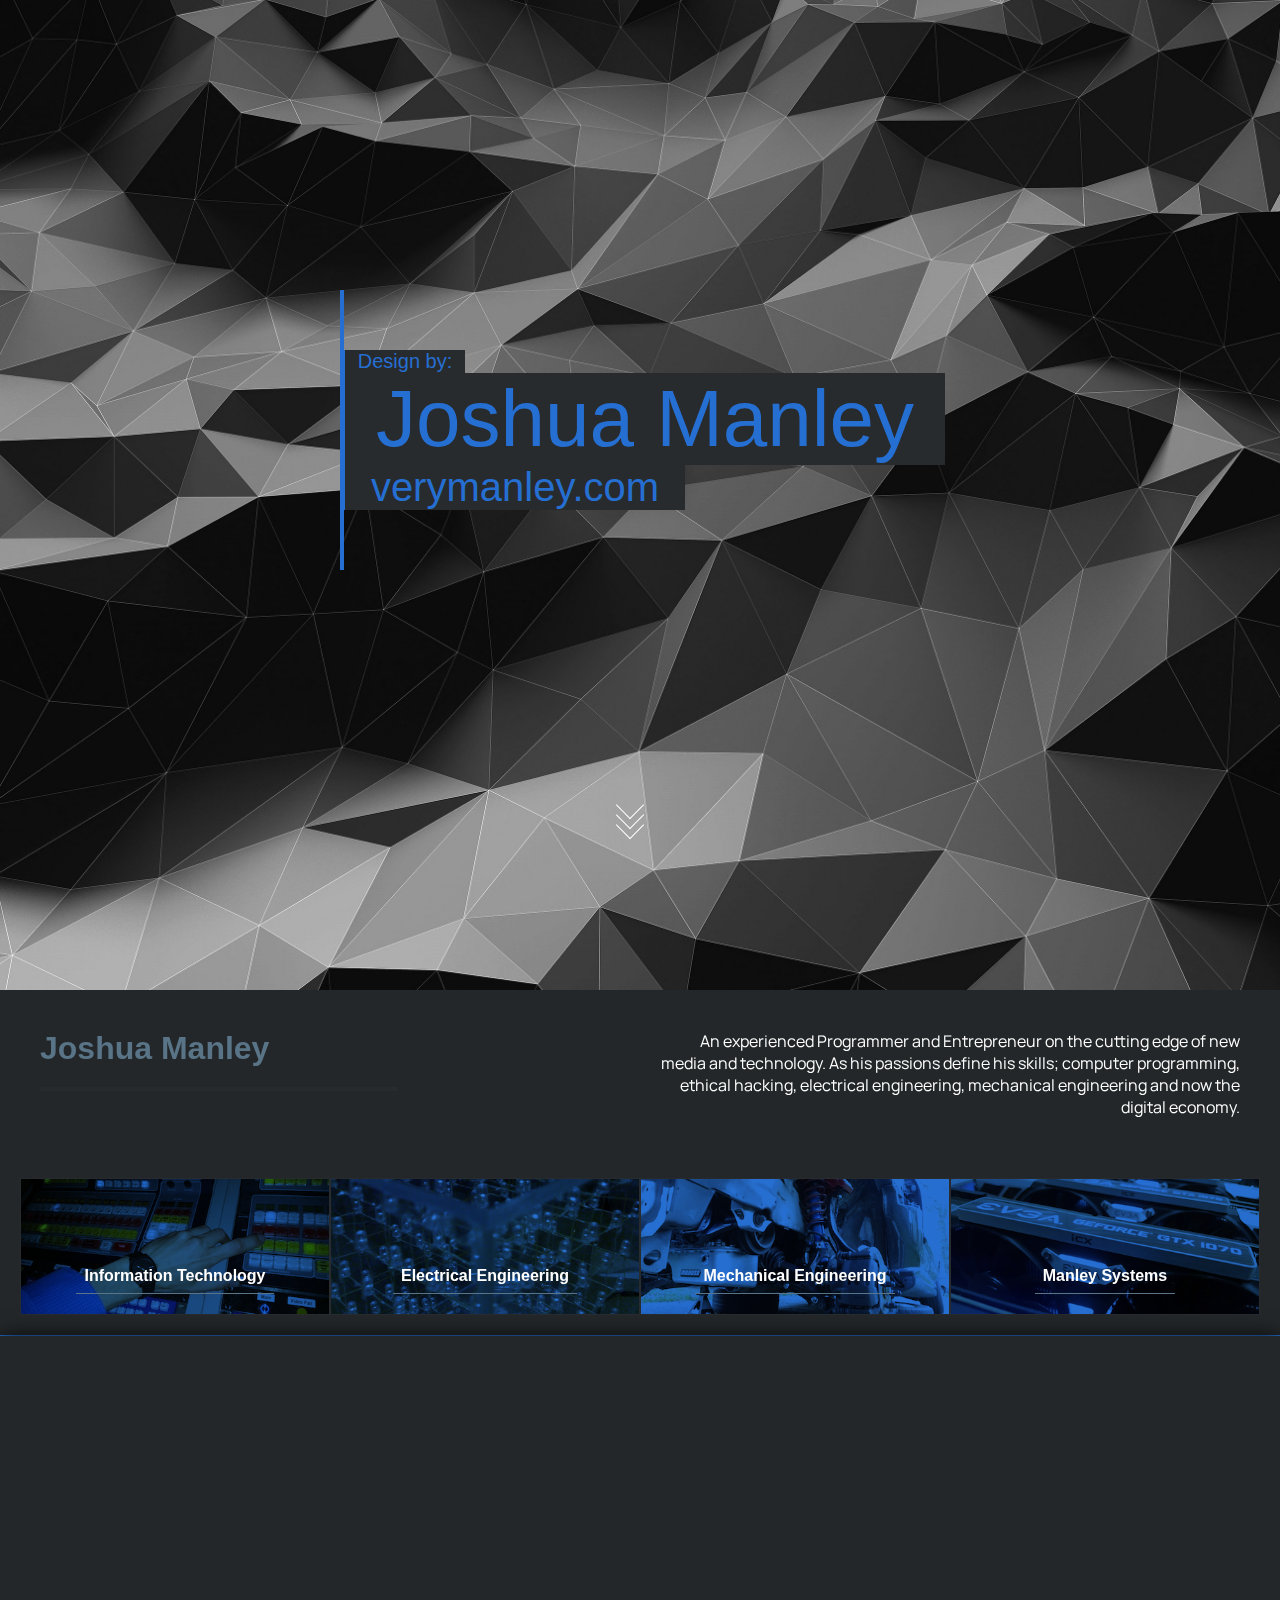
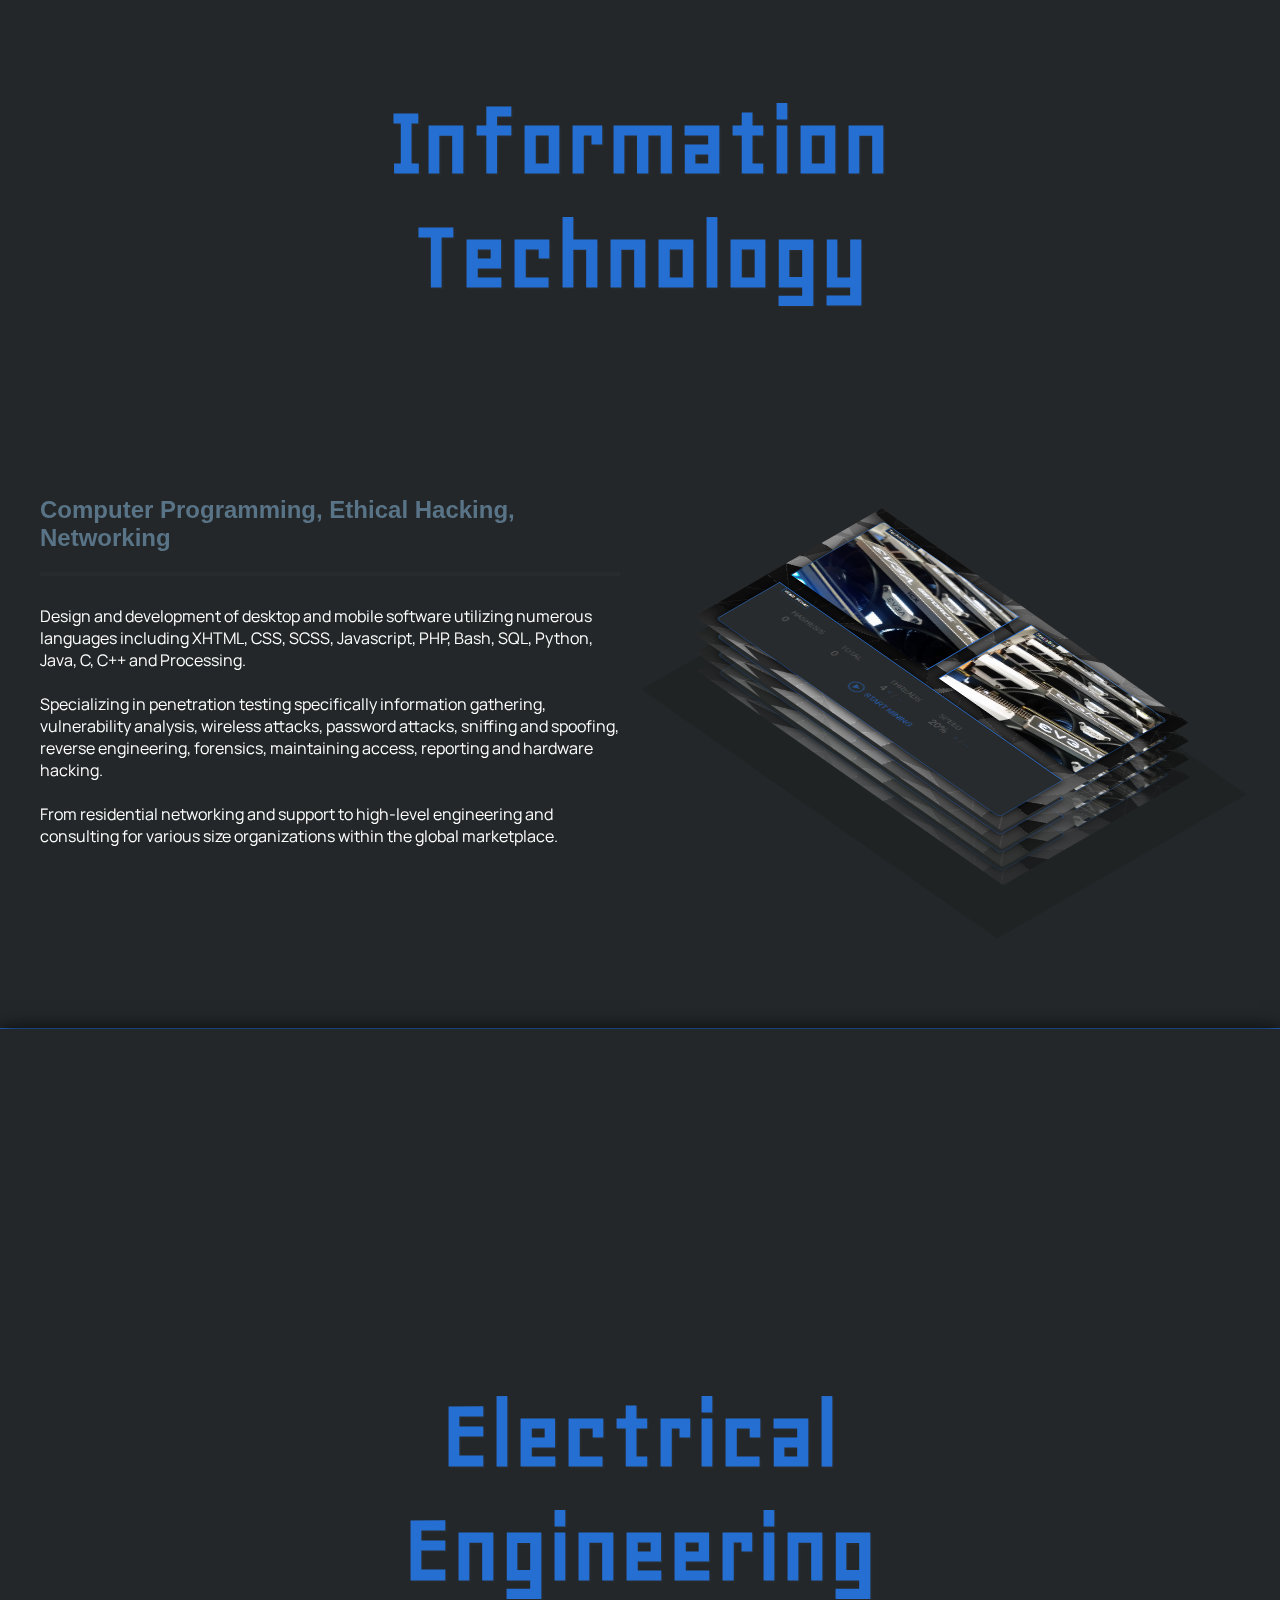
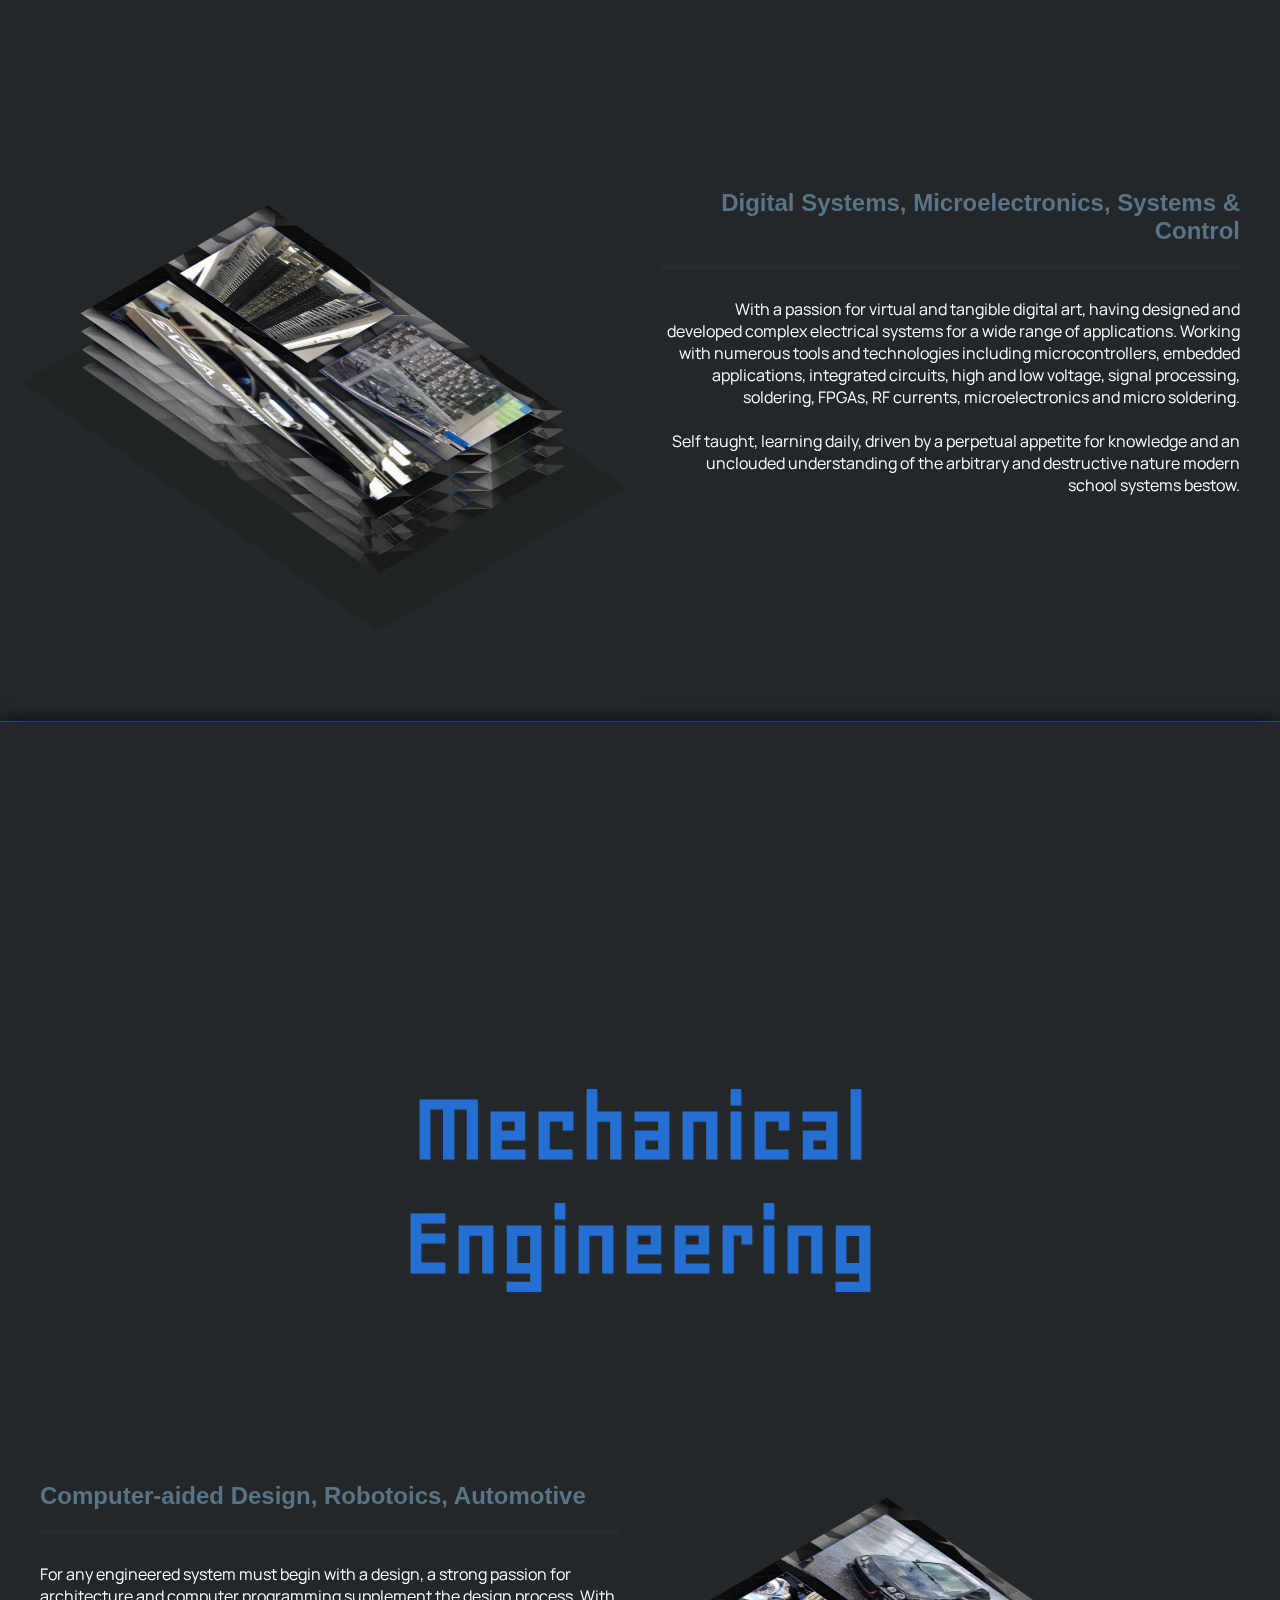
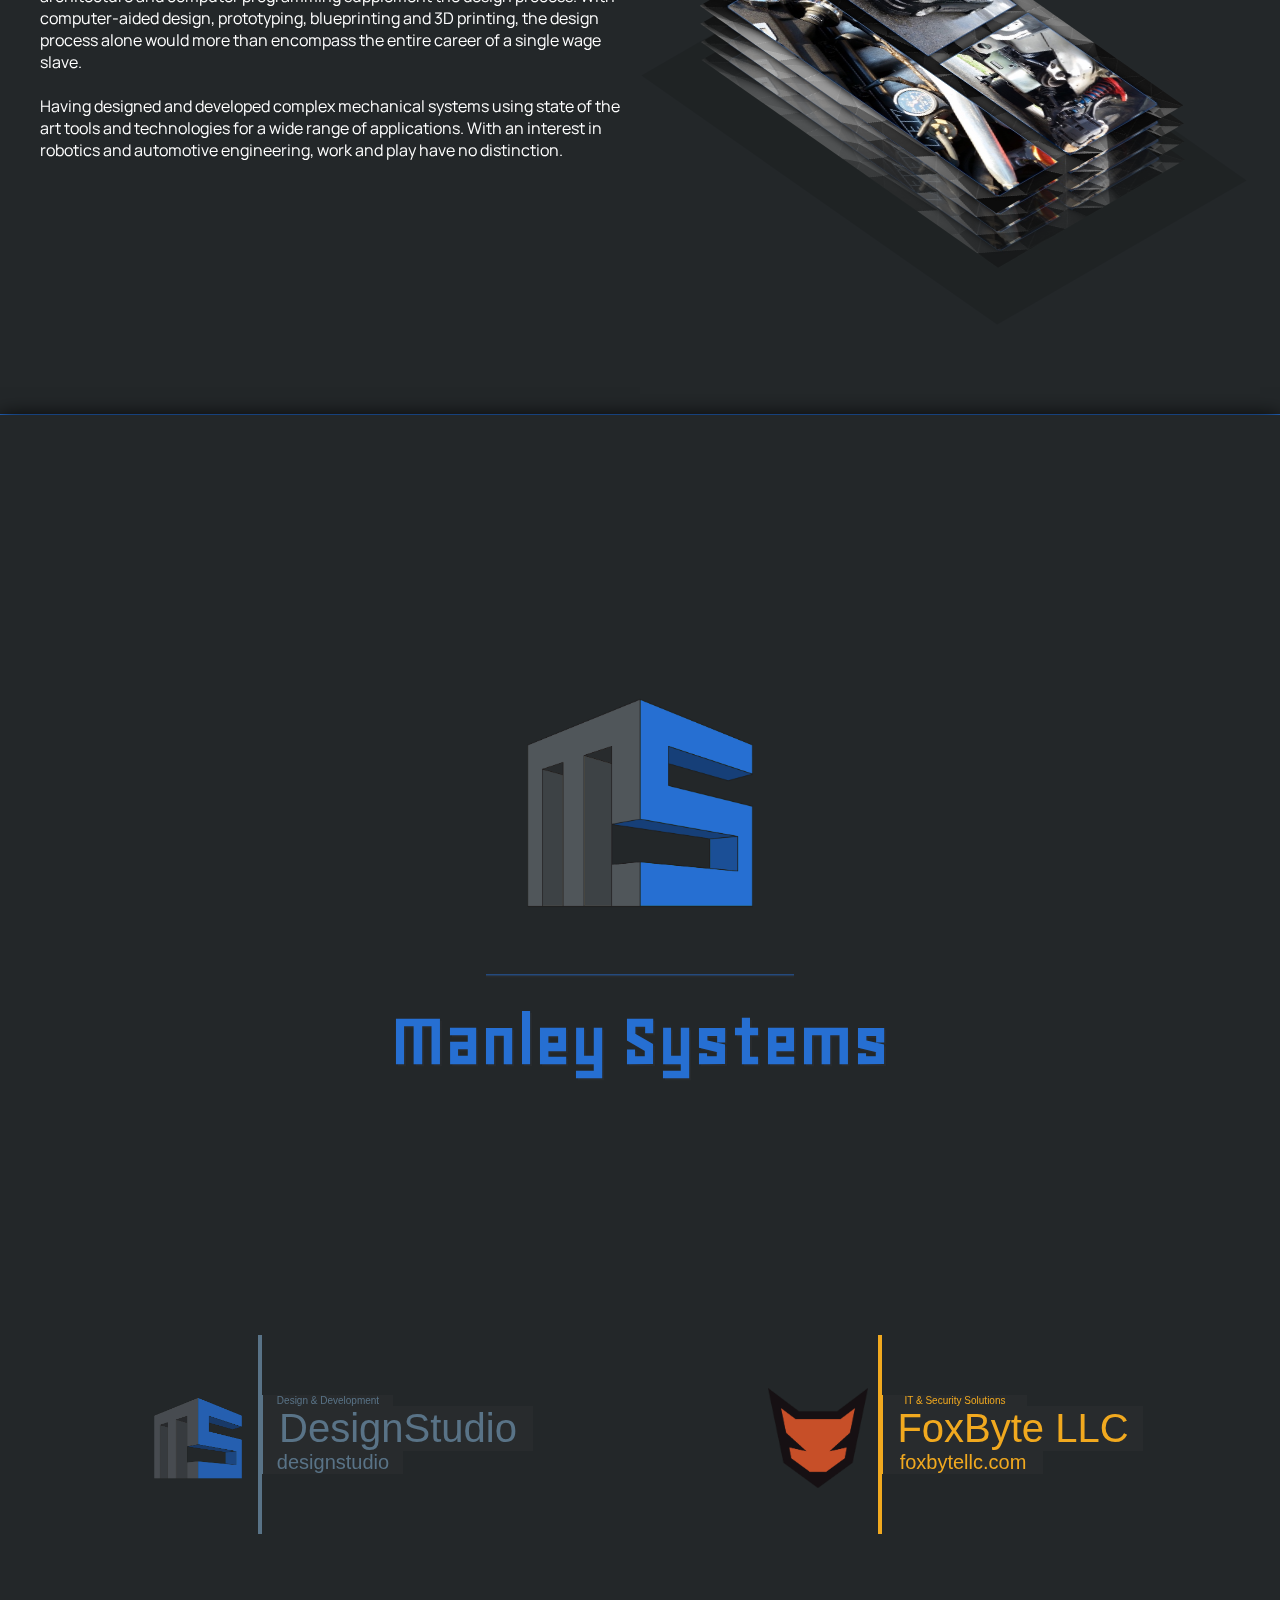
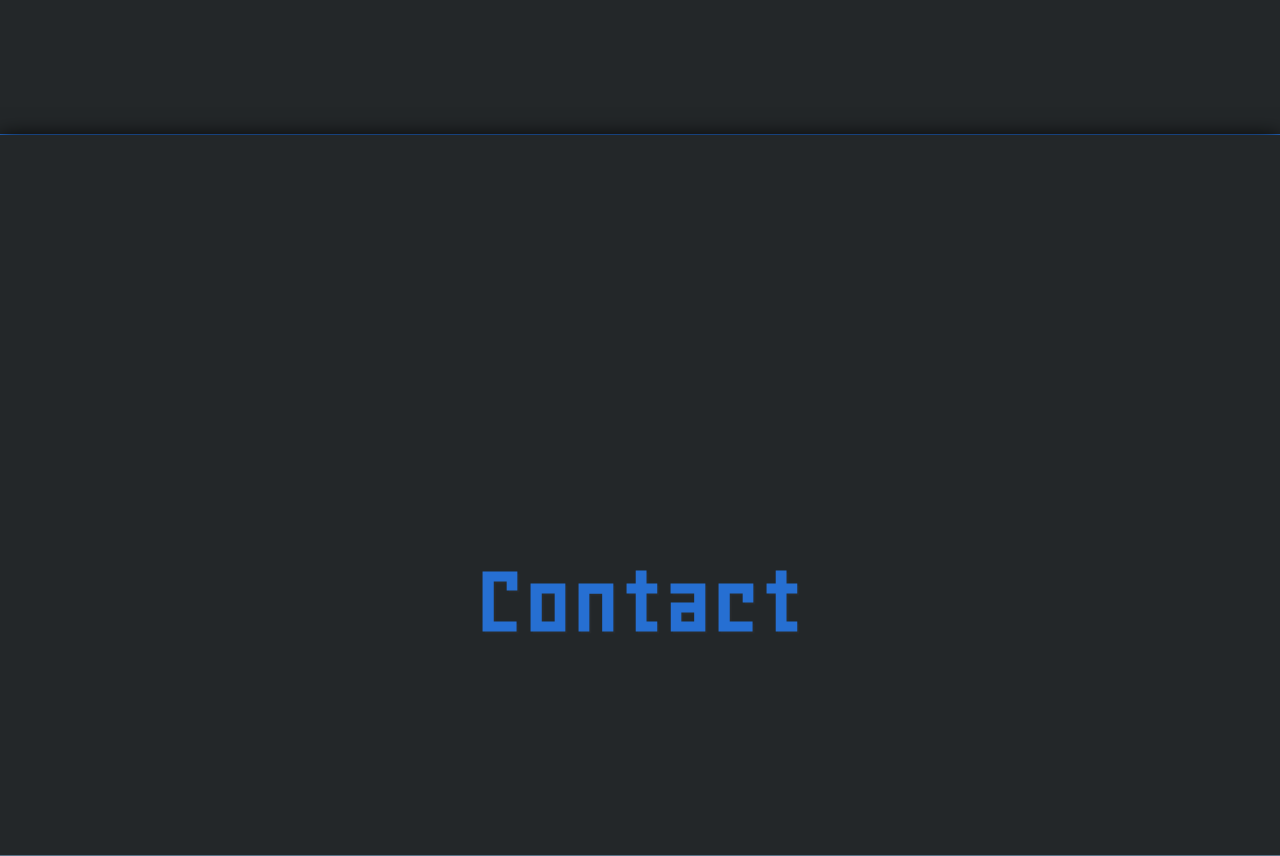
<file: index.html>
<!DOCTYPE html PUBLIC "-//W3C//DTD XHTML 1.0 Strict//EN" "http://www.w3.org/TR/xhtml1/DTD/xhtml1-strict.dtd">
<html xmlns="http://www.w3.org/1999/xhtml">
<head>
  <meta charset="UTF-8" />
  <meta name="description" content="Interactive, virtual and tangible digital art by Joshua Manley." />
  <meta name="keywords" content="Joshua Manley,Josh Manley,Manley,verymanley" />
  <meta name="author" content="Joshua Manley" />
  <meta name="viewport" content="width=device-width, initial-scale=1.0" />
  <title>Joshua Manley</title>
  <link rel="stylesheet" href="global.css" type="text/css" />
  <link rel="stylesheet" href="https://fonts.googleapis.com/css?family=Geo" />
  <link rel="stylesheet" href="https://fonts.googleapis.com/css2?family=Manrope&display=swap" />
  <link rel="stylesheet" href="https://cdnjs.cloudflare.com/ajax/libs/font-awesome/6.0.0-beta3/css/all.min.css" />
  <link rel="icon" type="image/png" href="favicon.ico" />
</head>
<body>

  <div class="intro_container parallax">
    <div id="intro_container">
      <p id="intro_txt_c">Design by:</p>
      <p id="intro_txt_a">Joshua Manley</p>
      <p id="intro_txt_b">verymanley.com</p>
    </div>
  </div>
  <div class="arrow_animate">
    <a href="#solutions">
      <span></span>
      <span></span>
      <span></span>
    </a>
  </div>

  <div id="solutions" class="solutions_container">
    <div class="solutions_head">
      <div class="column_left">
        <h1 id="slide_up">Joshua Manley</h1>
      </div>
      <div class="column_right">
        <p class="font_manrope">An experienced Programmer and Entrepreneur on the cutting edge of new media and technology. As his passions define his skills; computer programming, ethical hacking, electrical engineering, mechanical engineering and now the digital economy.</p>
      </div>
    </div>
    <div class="solutions_body">
      <div class="solutions_nav_a solutions_img_a">
        <a class="links" href="#Technology">
          <h4 class="solutions_nav_txt">Information Technology</h4>
        </a>
        <div class="solutions_overlay solutions_img_a">
        </div>
      </div>
      <div class="solutions_nav_a solutions_img_b">
        <a class="links" href="#Electrical">
          <h4 class="solutions_nav_txt">Electrical Engineering</h4>
        </a>
        <div class="solutions_overlay solutions_img_b">
        </div>
      </div>
      <div class="solutions_nav_a solutions_img_c">
        <a class="links" href="#Mechanical">
          <h4 class="solutions_nav_txt">Mechanical Engineering</h4>
        </a>
        <div class="solutions_overlay solutions_img_c">
        </div>
      </div>
      <div class="solutions_nav_a solutions_img_d">
        <a class="links" href="#Systems">
          <h4 class="solutions_nav_txt">Manley Systems</h4>
        </a>
        <div class="solutions_overlay solutions_img_d">
        </div>
      </div>
    </div>
    <div id="navbar">
      <div class="inner">
        <a href="#Technology">Technology</a>
        <a href="#Electrical">Electrical</a>
        <a href="#Mechanical">Mechanical</a>
        <a href="#Systems">Systems</a>
        <a href="#Contact">Contact</a>
      </div>
    </div>
  </div>

  <div id="Technology" class="design_a_container">
    <div class="about_txt_container">
      <div class="display_middle">
        <p class="large_center">Information Technology</p>
      </div>
    </div>
    <div class="design_head">
      <div class="column_left">
        <h2>Computer Programming, Ethical Hacking, Networking</h2>
        <p class="p_margin font_manrope">Design and development of desktop and mobile software utilizing numerous languages including XHTML, CSS, SCSS, Javascript, PHP, Bash, SQL, Python, Java, C, C++ and Processing.</br></br>
          Specializing in penetration testing specifically information gathering, vulnerability analysis, wireless attacks, password attacks, sniffing and spoofing, reverse engineering, forensics, maintaining access, reporting and hardware hacking.</br></br>
          From residential networking and support to high-level engineering and consulting for various size organizations within the global marketplace.</p>
      </div>
      <div class="column_right column_img">
        <div class="layeredimage_container">
          <img src="https://verymanley.github.io/layerimg01.PNG">
          <img src="https://verymanley.github.io/layerimg01.PNG">
          <img src="https://verymanley.github.io/layerimg01.PNG">
          <img src="https://verymanley.github.io/layerimg01.PNG">
        </div>
      </div>
    </div>
  </div>

  <div id="Electrical" class="design_b_container">
    <div class="about_txt_container">
      <div class="display_middle">
        <p class="large_center">Electrical Engineering</p>
      </div>
    </div>
    <div class="design_head">
      <div class="column_right">
        <h2>Digital Systems, Microelectronics, Systems & Control</h2>
        <p class="p_margin font_manrope">With a passion for virtual and tangible digital art, having designed and developed complex electrical systems for a wide range of applications. Working with numerous tools and technologies including microcontrollers, embedded applications, integrated circuits, high and low voltage, signal processing, soldering, FPGAs, RF currents, microelectronics and micro soldering.</br></br>
          Self taught, learning daily, driven by a perpetual appetite for knowledge and an unclouded understanding of the arbitrary and destructive nature modern school systems bestow.</p>
      </div>
      <div class="column_left column_img">
        <div class="layeredimage_container">
          <img src="https://verymanley.github.io/layerimg02.jpeg">
          <img src="https://verymanley.github.io/layerimg02.jpeg">
          <img src="https://verymanley.github.io/layerimg02.jpeg">
          <img src="https://verymanley.github.io/layerimg02.jpeg">
        </div>
      </div>
    </div>
  </div>

  <div id="Mechanical" class="design_a_container">
    <div class="about_txt_container">
      <div class="display_middle">
        <p class="large_center">Mechanical Engineering</p>
      </div>
    </div>
    <div class="design_head">
      <div class="column_left">
        <h2>Computer-aided Design, Robotoics, Automotive</h2>
        <p class="p_margin font_manrope">For any engineered system must begin with a design, a strong passion for architecture and computer programming supplement the design process. With computer-aided design, prototyping, blueprinting and 3D printing, the design process alone would more than encompass the entire career of a single wage slave.</br></br>
          Having designed and developed complex mechanical systems using state of the art tools and technologies for a wide range of applications. With an interest in robotics and automotive engineering, work and play have no distinction.</p>
      </div>
      <div class="column_right column_img">
        <div class="layeredimage_container">
          <img src="https://verymanley.github.io/layerimg03.jpeg">
          <img src="https://verymanley.github.io/layerimg03.jpeg">
          <img src="https://verymanley.github.io/layerimg03.jpeg">
          <img src="https://verymanley.github.io/layerimg03.jpeg">
        </div>
      </div>
    </div>
  </div>

  <div id="Systems" class="design_b_container">
    <div class="about_txt_container">
      <div class="display_middle">
        <img id="animate_top" src="https://verymanley.github.io/mslogo01.png">
        <hr class="border">
        <p id="large_center">Manley Systems</p>
      </div>
    </div>
    <div class="design_head systems_head_space">
      <div class="column_left systems_left_space">
        <div id="head_logo">
          <img id="head_logo_img" src="https://verymanley.github.io/mslogo01.png" alt="Portrait">
        </div>
        <div id="design_a_container">
          <p id="design_a_txt_c">Design & Development</p>
          <p id="design_a_txt_a">DesignStudio</p>
          <p id="design_a_txt_b">
            <a class="manleylawn_links" href="https://manleysystems.com/" target="_blank">designstudio</a>
          </p>
        </div>
      </div>
      <div class="column_right systems_left_space">
        <div id="head_logo">
          <img id="head_logo_img" src="https://verymanley.github.io/logo02.png" alt="Portrait">
        </div>
        <div id="design_b_container">
          <p id="design_b_txt_c">IT & Security Solutions</p>
          <p id="design_b_txt_a">FoxByte LLC</p>
          <p id="design_b_txt_b">
            <a class="foxbyte_links" href="https://foxbytellc.com/" target="_blank">foxbytellc.com</a>
          </p>
        </div>
      </div>
    </div>
  </div>

  <div class="design_a_container contact_margin">
    <div class="about_txt_container">
      <div class="display_middle">
        <hr class="border">
        <p class="large_center">Contact</p>
      </div>
    </div>
  </div>

  <div id="Contact"></div>
  <div class="footer">
    <div class="social">
      <div class="social_body">
        <ul>
          <li><a href="https://twitter.com/verymanley" target="_blank" rel="me"><i class="fab fa-twitter" aria-hidden="true"></i></a></li>
          <li><a href="https://mastodon.social/@manley" target="_blank" rel="me"><i class="fab fa-mastodon" aria-hidden="true"></i></a></li>
          <li><a href="https://instagram.com/manleysystems/" target="_blank" rel="me"><i class="fab fa-instagram" aria-hidden="true"></i></a></li>
          <li><a href="https://linkedin.com/in/joshuamanley" target="_blank" rel="me"><i class="fab fa-linkedin" aria-hidden="true"></i></a></li>
          <li><a href="https://github.com/verymanley" target="_blank" rel="me"><i class="fab fa-github-square" aria-hidden="true"></i></a></li>
        </ul>
      </div>
    </div>
    <p class="footer_p font_manrope">© 2023 verymanley.com</br>All Rights Reserved</p>
    <div class="center-con">
    </div>
  </div>

<script>
  window.onscroll = function() {scrollFunction()};

  var navbar = document.getElementById("navbar");
  var sticky = navbar.offsetTop;

  function scrollFunction() {
      if (window.pageYOffset >= sticky) {navbar.classList.add("sticky")}
      else {navbar.classList.remove("sticky");}
  }
</script>

<script src="main.js">
</script>
<div id="display_container">
</div>

</body>
</html>

<!--designed and created by Joshua Manley-->
</file>
<file: global.css>
@charset "UTF-8";
/* Global CSS Document */

*
{
  padding: 0px;
  margin: 0px;
  border: 0px;
  box-sizing: border-box;
}

body, html
{
  height: 100%;
  font-family: Verdana, Geneva, sans-serif;
  background-color: #282b2d;
  color: #ffffff;
  text-decoration: none;
  scroll-behavior: smooth;
}

.font_manrope
{
  font-family: Manrope
}

.p_margin
{
  margin-top: 5%;
}

h1
{
  display: table;
  padding-right: 10vw;
  color: #597387;
  padding-bottom: 20px;
  border-bottom: 4px solid #282b2d;
  transition: .4s ease;
}

h1:hover
{
  color: #266fd2;
  transition: .4s ease;
}

h2
{
  color: #597387;
  padding-bottom: 20px;
  border-bottom: 4px solid #282b2d;
  transition: .4s ease;
}

h2:hover
{
  color: #266fd2;
  transition: .4s ease;
}

h4
{
  transition: .4s ease;
}

h4:hover
{
  color: #266fd2;
  transition: .4s ease;
}

.links
{
  text-decoration: none;
  color: #ffffff;
}

#links:link, :visited
{
  background-color: #282b2d;
  text-decoration: none;
  margin-right: 1px;
  transition: .4s ease;
}

#links:hover
{
  background-color: #27ae60;
  color: #282b2d;
  transition: .6s ease;
}

/*---------nav begin------------*/

#navbar
{
  overflow: hidden;
  background-color: #282b2d;
  z-index: 4;
}

.sticky
{
  position: fixed;
  top: 0;
  height: 2.5em;
  width: 100%;
  border-bottom: 1px solid #266fd2;
  box-shadow: 0px 2px 20px #000000;
  opacity: .9;
  transition: .6s ease;
  animation:animatetop .4s}@keyframes animatetop{from{top:-4em;opacity:0} to{top:0;opacity:.9}
}

.sticky:hover
{
  opacity: 1;
}

.inner
{
  position: absolute;
  z-index: -2;
  text-decoration: none;
}

.inner a
{
  float: left;
  display: block;
  color: #266fd2;
  text-align: center;
  padding: 11px 10px;
  text-decoration: none;
  font-size: 14px;
  font-weight: bold;
  transition: 1s ease;
}

.inner a:hover
{
  background-color: #597387;
  color: #282b2d;
  transition: .4s ease;
}

/*---------nav end------------*/

/*---------intro begin------------*/

.intro_container
{
  background-image: url("https://verymanley.github.io/bgimg01.jpg");
  height: 110%;
  background-position: top;
  background-repeat: no-repeat;
  background-size: cover;
  background-color: #282b2d;
  box-shadow: 0px 2px 20px #000000;
  padding-top: 5%;
  animation:opac 1.8s}@keyframes opac{from{opacity:0} to{opacity:1}
}

#intro_container
{
  position: absolute;
  height: auto;
  text-align: center;
  top: 50%;
  left: 50%;
  margin-top: -160px;
  margin-left: -300px;
  padding-top: 60px;
  padding-bottom: 60px;
  color: #266fd2;
  border-left: 4px solid #266fd2;
}

#intro_txt_a
{
  position: relative;
  box-sizing: content-box;
  width: 600px;
  font-size: 80px;
  background-color: #282b2d;
  transition: .2s ease;
  border-left: 1px solid #266fd2;
  animation:animateright 1.4s}@keyframes animateright{from{right:-300px;opacity:0} to{right:0;opacity:1}
}

#intro_txt_b
{
  position: relative;
  box-sizing: content-box;
  font-size: 40px;
  width: 340px;
  background-color: #282b2d;
  transition: .2s ease;
  border-left: 1px solid #266fd2;
  animation:animateright 1.8s}@keyframes animateright{from{right:-300px;opacity:0} to{right:0;opacity:1}
}

#intro_txt_c
{
  position: relative;
  box-sizing: content-box;
  font-size: 20px;
  width: 120px;
  background-color: #282b2d;
  transition: .2s ease;
  border-left: 1px solid #266fd2;
  animation:animateright 1s}@keyframes animateright{from{right:-300px;opacity:0} to{right:0;opacity:1}
}

#intro_txt_a:hover, #intro_txt_b:hover, #intro_txt_c:hover
{
  color: #282b2d;
  background: #266fd2;
  padding-left : 20px;
	transition: .2s ease;
  border-left: 1px solid #282b2d;
}

.arrow_animate
{
  position: absolute;
  top: 90%;
  left: 50%;
  transform: translate(-50%,-50%);
}

.arrow_animate span
{
  display: block;
  width: 20px;
  height: 20px;
  border-bottom: 1px solid #fff;
  border-right: 1px solid #fff;
  transform: rotate(45deg);
  margin: -10px;
  animation: animate 2s infinite;
}

.arrow_animate a
{
  display: block;
  width: 20px;
  height: 20px;
}

.arrow_animate span:nth-child(2)
{
  animation-delay: -.2s;
}

.arrow_animate span:nth-child(3)
{
  animation-delay: -.4s;
}

@keyframes animate
{
    0%
    {
      opacity: 0;
      transform: rotate(45deg) translate(-20px,-20px);
    }
    50%
    {
      opacity: 1;
    }
    100%
    {
      opacity: 0;
      transform: rotate(45deg) translate(20px,20px);
    }
}

@media screen and (max-width: 600px)
{
  #intro_container
  {
    padding-top: 40px;
    padding-bottom: 40px;
    transform: scale(.6);
    float: left;
  }
}

/*---------intro end------------*/

/*---------slideUp begin------------*/

.slideUp
{
  animation-name: slideUp;
  -webkit-animation-name: slideUp;
  animation-duration: 1s;
  -webkit-animation-duration: 1s;
  visibility: visible;
}

@keyframes slideUp
{
  0%
  {
    opacity: 0;
    transform: translateY(70%);
  }
  100%
  {
    opacity: 1;
    transform: translateY(0%);
  }
}

@-webkit-keyframes slideUp
{
  0%
  {
    opacity: 0;
    -webkit-transform: translateY(70%);
  }
  100%
  {
    opacity: 1;
    -webkit-transform: translateY(0%);
  }
}

.hidden
{
  visibility: hidden;
}

/*---------slideUp end------------*/

/*---------solutions begin------------*/

.solutions_head
{
  overflow: auto;
  padding: 20px;
  background-color: #232729;
}

.solutions_body
{
  border-bottom: 1px solid #266fd2;
  overflow: auto;
  padding: 20px;
  background-color: #232729;
}

.solutions_nav_a
{
  background-attachment: local;
  background-position: left;
  background-repeat: no-repeat;
  background-size: cover;
  background-color: #266fd2;
  background-blend-mode: multiply;
  position: relative;
  float: left;
  width: 25%;
  text-align: center;
  padding: 20px;
  transition: .4s ease;
  border: 1px solid #282b2d;
  animation:animateleft 1s}@keyframes animateleft{from{left:-300px;opacity:0} to{left:0;opacity:1}
}

.solutions_img_a
{
  background-image: url("solution01.jpg");
}

.solutions_img_b
{
  background-image: url("solution02.jpg");
}

.solutions_img_c
{
  background-image: url("solution03.jpg");
}

.solutions_img_d
{
  background-image: url("solution04.jpg");
}

.solutions_overlay
{
  position: absolute;
  bottom: 0;
  left: 0;
  right: 0;
  background-attachment: local;
  background-position: left;
  background-repeat: no-repeat;
  background-size: cover;
  background-color: #232729;
  width: 100%;
  height: 0;
  transition: .4s ease;
}

.solutions_nav_a:hover .solutions_overlay
{
  height: 100%;
  padding: 20px;
}

.solutions_nav_a:hover
{
  border: 1px solid #282b2d;
  border-top: 1px solid #266fd2;
}

.solutions_nav_txt
{
  position: relative;
  z-index: 100;
  transition: .4s ease;
  margin-top: 60px;
  display: table;
  margin-left: auto;
  margin-right: auto;
  padding: 8px;
  border-bottom: 1px solid #597387;
}

.solutions_nav_a:hover .solutions_nav_txt:hover
{
  box-shadow: none;
}

.solutions_nav_txt:link, :visited
{
  text-decoration: none;
}

.solutions_nav_a:hover .solutions_nav_txt
{
  height: 100%;
  color: #282b2d;
  background-color: #597387;
  transition: .4s ease;
  border-bottom: 1px solid #282b2d;
  box-shadow: 0px 2px 10px #000000;
}

@media screen and (max-width: 600px)
{
  .solutions_nav_a
  {
    width: 100%;
  }
}

/*---------solutions end------------*/

/*---------global design begin------------*/

.design_a_container
{
  background-image: url("https://verymanley.github.io/bgimg02.jpg");
  height: auto;
  /* the parallax scrolling effect */
  background-attachment: fixed;
  background-position: center;
  background-repeat: no-repeat;
  background-size: cover;
  background-color: #232729;
  box-shadow: 0px 2px 20px #000000;
  padding-top: 80vh;
}

.design_b_container
{
  background-image: url("https://verymanley.github.io/bgimg01.jpg");
  height: auto;
  /* the parallax scrolling effect */
  background-attachment: fixed;
  background-position: center;
  background-repeat: no-repeat;
  background-size: cover;
  background-color: #232729;
  box-shadow: 0px 2px 20px #000000;
  padding-top: 80vh;
}

.design_head
{
  border-bottom: 1px solid #266fd2;
  padding: 20px;
  background-color: #232729;
  overflow: hidden;
}

/* Clear floats after the columns */
.design_head:after
{
  content: "";
  display: table;
  clear: both;
}

.column_left
{
  float: left;
  width: 50%;
  text-align: left;
  padding: 20px;
  background-color: #232729;
  overflow: hidden;
}

.column_right
{
  float: right;
  width: 50%;
  text-align: right;
  padding: 20px;
  background-color: #232729;
  overflow: hidden;
}

.column_img
{
  padding-left: 10%;
}

.about_txt_container
{
  position: absolute;
  height: auto;
  left: 50%;
  margin-top: -20%;
}

.display_middle
{
  position: absolute;
  top: 50%;
  left: 50%;
  transform: translate(-50%,-50%);
  -ms-transform: translate(-50%,-50%);
}

.large_center
{
  text-align: center;
  font-family: 'Geo', sans-serif;
  font-size: 8vw;
  font-weight: bold;
  color: #266fd2;
  text-shadow: 2px 2px #282b2d;
}

.border
{
  border-top: 1px solid #266fd2;
  border-bottom: 2px solid #282b2d;
  margin-left: 28vw;
  margin-right: 28vw;
}

.layeredimage_container
{
  display: flex;
  align-items: center;
  justify-content: center;
  position: relative;
  width: 360px;
  height: 492px;
  background: rgba(0,0,0,.1);
  transform: rotate(-30deg) skew(25deg) scale(.8);
  transition: .5s;
}

.layeredimage_container img
{
  position: absolute;
  width: 75%;
  transition: .5s;
}

.layeredimage_container img:nth-child(4)
{
  transform: translate(80px,-80px);
  opacity: 1;
}

.layeredimage_container img:nth-child(3)
{
  transform: translate(60px,-60px);
  opacity: .8;
}

.layeredimage_container img:nth-child(2)
{
  transform: translate(40px,-40px);
  opacity: .6;
}

.layeredimage_container img:nth-child(1)
{
  transform: translate(20px,-20px);
  opacity: .4;
}

@media screen and (max-width: 600px)
{
  .column_left, .column_right
  {
    width: 100%;
    text-align: left;
  }

  .layeredimage_container
  {
    transform: rotate(-30deg) skew(25deg) scale(.6);
  }

  .display_middle
  {
    padding-bottom: 50vh;
  }

  .large_center
  {
    font-size: 16vw;
  }
}

/*---------global design end------------*/

/*---------systems begin------------*/

#animate_top
{
  width: 20vw;
  margin-bottom: 40px;
  position: relative;
  margin-left: 30vw;
  margin-right: 30vw;
}

#large_center
{
  text-align: center;
  font-family: 'Geo', sans-serif;
  font-size: 6vw;
  font-weight: bold;
  margin-top: 20px;
  color: #266fd2;
  text-shadow: 2px 2px #282b2d;
}

.systems_head_space
{
  padding-top: 20vh;
  padding-bottom: 20vh;
}

.systems_left_space
{
  padding-left: 10vw;
}

#design_a_container
{
  position: relative;
  float: left;
  height: auto;
  text-align: center;
  padding-top: 60px;
  padding-bottom: 60px;
  margin-left: 70px;
  color: #597387;
  border-left: 4px solid #597387;
}

#design_b_container
{
  position: relative;
  float: left;
  height: auto;
  text-align: center;
  padding-top: 60px;
  padding-bottom: 60px;
  margin-left: 70px;
  color: #f1a91f;
  border-left: 4px solid #f1a91f;
}

#design_a_txt_a
{
  box-sizing: content-box;
  width: 270px;
  font-size: 40px;
  background-color: #282b2d;
  transition: .2s ease;
  border-left: 1px solid #597387;
}

#design_a_txt_b
{
  box-sizing: content-box;
  font-size: 20px;
  width: 140px;
  background-color: #282b2d;
  transition: .2s ease;
  border-left: 1px solid #597387;
}

#design_a_txt_c
{
  box-sizing: content-box;
  font-size: 10px;
  width: 130px;
  background-color: #282b2d;
  transition: .2s ease;
  border-left: 1px solid #597387;
}

#design_a_txt_a:hover, #design_a_txt_b:hover, #design_a_txt_c:hover
{
  color: #282b2d;
  background: #597387;
  padding-left : 10px;
  margin-right: -10px;
  transition: .2s ease;
  border-left: 1px solid #282b2d;
}

#design_b_txt_a
{
  box-sizing: content-box;
  width: 260px;
  font-size: 40px;
  background-color: #282b2d;
  transition: .2s ease;
  border-left: 1px solid #f1a91f;
}

#design_b_txt_b
{
  box-sizing: content-box;
  font-size: 20px;
  width: 160px;
  background-color: #282b2d;
  transition: .2s ease;
  border-left: 1px solid #f1a91f;
  text-decoration: none;
}

#design_b_txt_c
{
  box-sizing: content-box;
  font-size: 10px;
  width: 144px;
  background-color: #282b2d;
  transition: .2s ease;
  border-left: 1px solid #f1a91f;
}

#design_b_txt_a:hover, #design_b_txt_b:hover, #design_b_txt_c:hover
{
  color: #282b2d;
  background: #f1a91f;
  padding-left : 10px;
  margin-right: -10px;
  transition: .2s ease;
  border-left: 1px solid #282b2d;
}

.manleylawn_links
{
  text-decoration: none;
  color: #597387;
}

.manleylawn_links:hover
{
  color: #282b2d;
  transition: .4s ease;
}

.foxbyte_links
{
  text-decoration: none;
  color: #f1a91f;
}

.foxbyte_links:hover
{
  color: #282b2d;
  transition: .4s ease;
}

#head_logo
{
  position: relative;
  float: left;
  height: 40px;
  width: 40px;
  padding-top: 53px;
  opacity: 2;
  text-align: center;
  font-size: 16px;
  transition: all .5s;
}

#head_logo_img
{
  opacity: .8;
  display: block;
  width: 100px;
  height: 100px;
  transition: .5s ease;
  backface-visibility: hidden;
}

@media screen and (max-width: 600px)
{
  #design_a_container, #design_b_container, #head_logo_img
  {
    transform: scale(.8);
  }

  .systems_head_space
  {
    padding-top: 2vh;
    padding-bottom: 10vh;
  }

  .systems_left_space
  {
    padding-left: 40px;
  }

  #head_logo_img
  {
    margin-top: 50px;
  }

  #animate_top
  {
    width: 40vw;
  }

  #large_center
  {
    font-size: 10vw;
  }
}

/*---------systems end------------*/

/*---------footer begin------------*/

.contact_margin
{
  margin-bottom: 60vh;
  border-bottom: 1px solid #597387;
}

.footer
{
  position: fixed;
  height: 60vh;
  width: 100%;
  z-index: -10;
  bottom: 0;
  overflow: auto;
  padding: 5%;
  background-color: #232729;
  text-align: center;
}

.footer_p
{
  margin-top: 2%;
  margin-left: 25%;
  margin-right: 25%;
  padding-top: 2%;
  border-top: 4px solid #282b2d;
}

/*---------footer end------------*/

/*---------social begin------------*/

.social
{
  margin-left: 20%;
  margin-right: 20%;
}

.social_body
{
  position: relative;
  display: flex;
  justify-content: center;
  align-items: center;
  height: 20vh;
  padding-bottom: 10vh;
}

ul
{
  margin: 0;
  padding: 0;
  list-style: none;
  display: flex;
}

ul li
{
  margin: 0 30px;
}

ul li a .fab
{
  font-size: 30px;
  color: #282b2d;
  line-height: 60px;
  transition: 0.5s;
}

ul li a:visited
{
  background: #597387;
}

ul li a
{
  position: relative;
  display: block;
  width: 60px;
  height: 60px;
  background: #597387;
  text-align: center;
  transform: perspective(1000px) rotate(-30deg) skew(25deg) translate(0,0);
  transition: 0.5s;
  box-shadow: -20px 20px 10px rgba(0, 0, 0, 0.5);
}

ul li a::before
{
  content: "";
  position: absolute;
  top: 10px;
  left: -20px;
  height: 100%;
  width: 20px;
  background: #3e5160;
  transition: 0.5s;
  transform: rotate(0deg) skewY(-45deg);
}

ul li a::after
{
  content: "";
  position: absolute;
  bottom: -20px;
  left: -10px;
  height: 20px;
  width: 100%;
  background: #68869c;
  transition: 0.5s;
  transform: rotate(0deg) skewX(-45deg);
}

ul li a:hover
{
  transform: perspective(1000px) rotate(-30deg) skew(25deg) translate(20px,-20px);
  box-shadow: -50px 50px 50px rgba(0, 0, 0, 0.5);
}

ul li:hover .fab
{
  color: #597387;
}

ul li:hover:nth-child(1) a
{
  background-color: #55acee;
}

ul li:hover:nth-child(1) a::before
{
  background-color: #4489be;
}

ul li:hover:nth-child(1) a::after
{
  background-color: #66b4ef;
}

ul li:hover:nth-child(2) a
{
  background-color: #0077b5;
}

ul li:hover:nth-child(2) a::before
{
  background-color: #005f90;
}

ul li:hover:nth-child(2) a::after
{
  background-color: #1984bc;
}

ul li:hover:nth-child(3) a
{
  background-color: #e4405f;
}

ul li:hover:nth-child(3) a::before
{
  background-color: #b6334c;
}

ul li:hover:nth-child(3) a::after
{
  background-color: #e6536f;
}

ul li:hover:nth-child(4) a
{
  background-color: #0077b5;
}

ul li:hover:nth-child(4) a::before
{
  background-color: #005f90;
}

ul li:hover:nth-child(4) a::after
{
  background-color: #1984bc;
}

ul li:hover:nth-child(5) a
{
  background-color: #2E2E2E;
}

ul li:hover:nth-child(5) a::before
{
  background-color: #1A1A1A;
}

ul li:hover:nth-child(5) a::after
{
  background-color: #212121 ;
}


@media (max-width: 600px)
{
  ul
  {
    transform: scale(0.5);
  }
}

/*---------social end------------*/

/*--designed and created by Joshua Manley--*/
</file>
